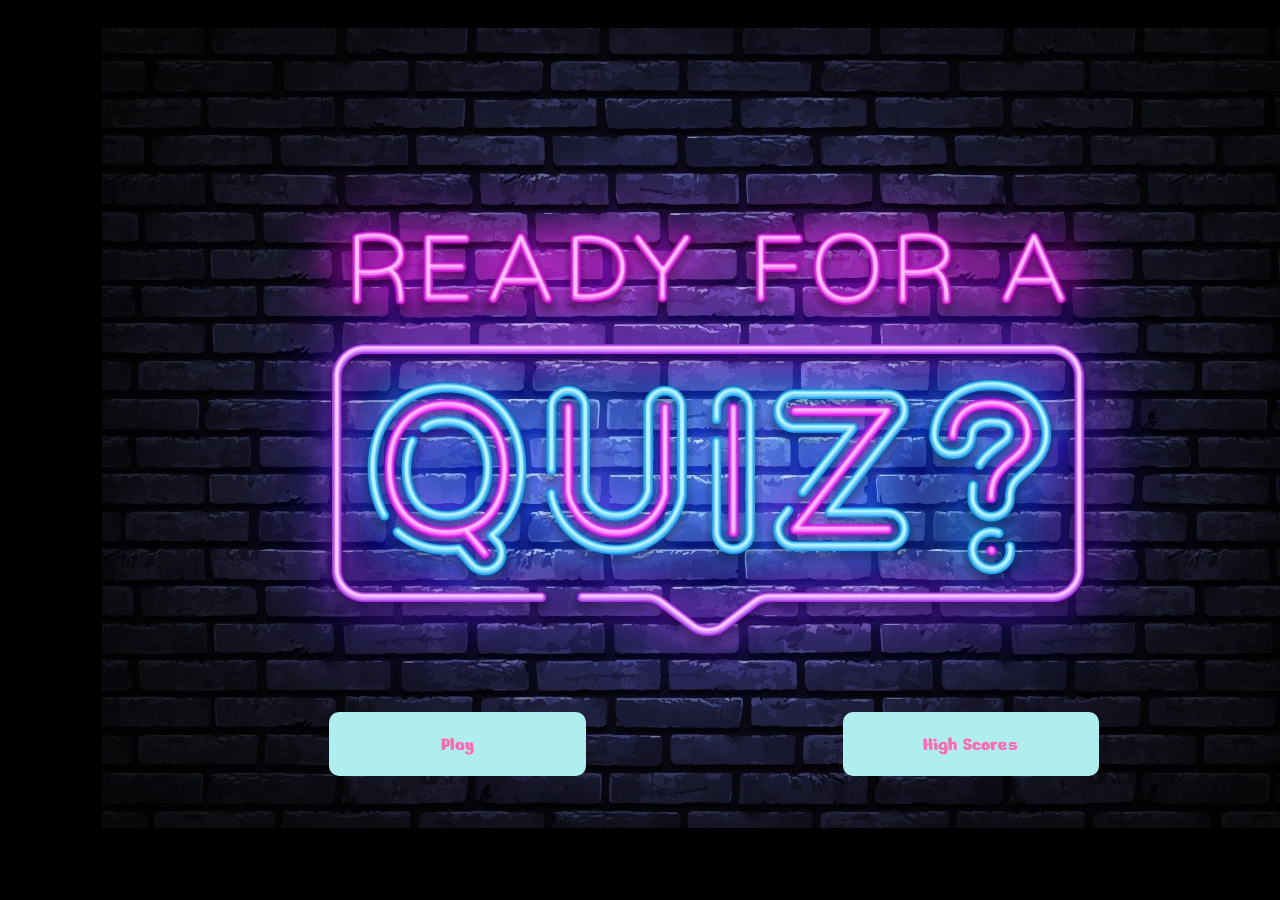
<file: index.html>
<!DOCTYPE html>
<html lang="en-us">

<head>
    <meta charset="UTF-8" />   
    <link rel="stylesheet" href="https://cdn.jsdelivr.net/npm/bootstrap@4.5.3/dist/css/bootstrap.min.css" integrity="sha384-TX8t27EcRE3e/ihU7zmQxVncDAy5uIKz4rEkgIXeMed4M0jlfIDPvg6uqKI2xXr2" crossorigin="anonymous">
    <link rel="stylesheet" href="style.css">
    <title>Quiz Page</title>
</head>

<body>
 
        <div class="container">
            <img src="./Assets/quiz_time.jpg">
            <div id="home" class="flex-column flex-center"></div>
                <a href="game2.html" class="btn" id="play-btn">Play</a>        
                <a href="highscores.html" class="btn" id="highscore-btn">High Scores</a>   
            
        </div>
  

</body>

</html>
</file>
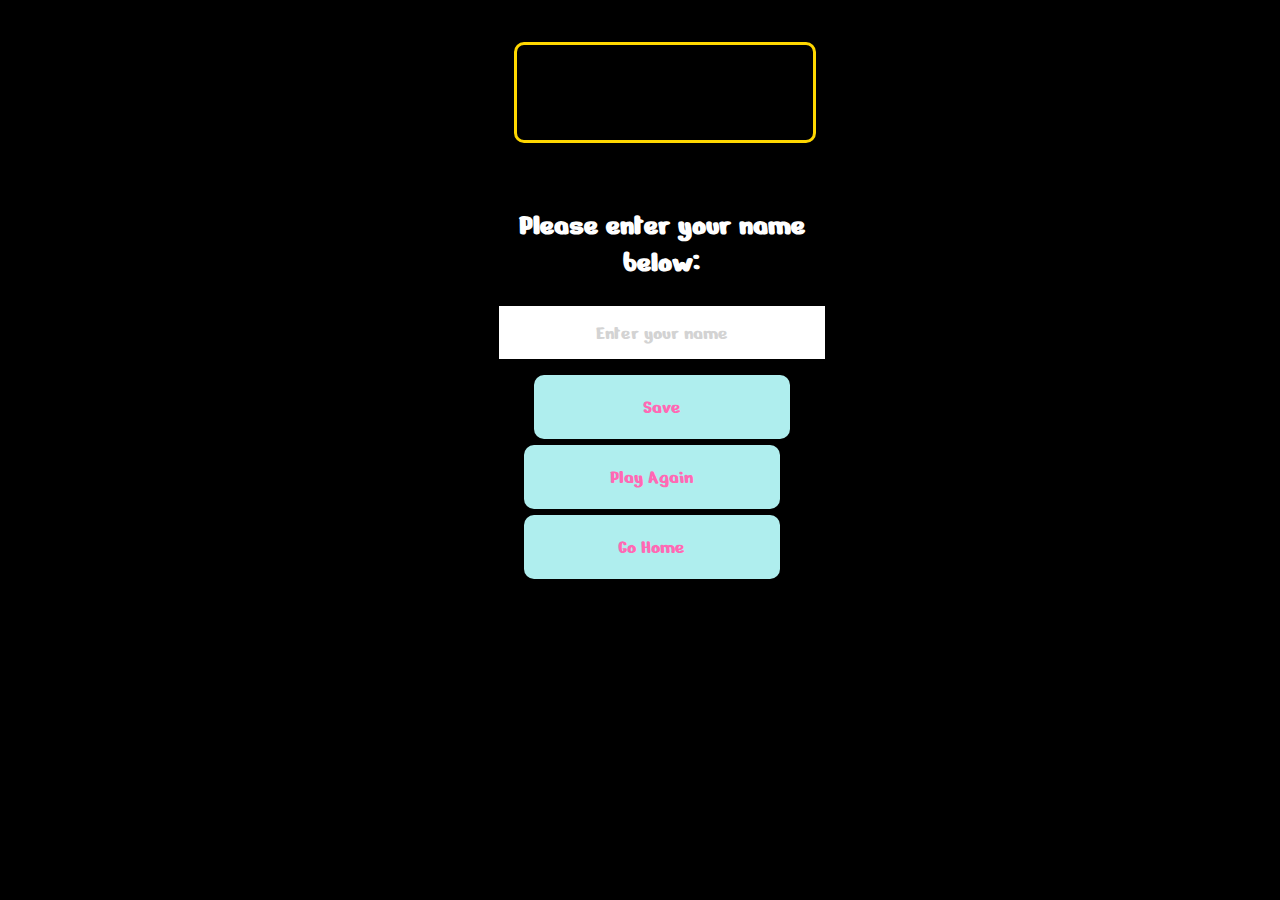
<file: end_game.html>
<!DOCTYPE html>
<html lang="en">
<head>
    <meta charset="UTF-8">
    <meta name="viewport" content="width=device-width, initial-scale=1.0">
    <title>End Game</title>
    <link rel="stylesheet" href="style.css">
</head>
<body>
    <div class="end-container">
        <div id="end" class="flex-center flex-column">
            <h1 id="finalScore">0</h1>

            <form class="end-form-container">
                <h2 id="end-text">Please enter your name below:</h2>

                <input type="text" name="name" id="player" placeholder="Enter your name">
                
                <button class="btn" id="saveScoreBtn" type="submit" onclick="saveHighScore(event)" disabled>Save</button>
            </form>
        </div>

            <a href="game2.html" class="btn" id='btn-play'>Play Again</a>
            <a href="index.html" class="btn" id='btn-home'>Go Home</a>

        
    </div>
    <script src="end_game.js"></script>
</body>
</html>
</file>
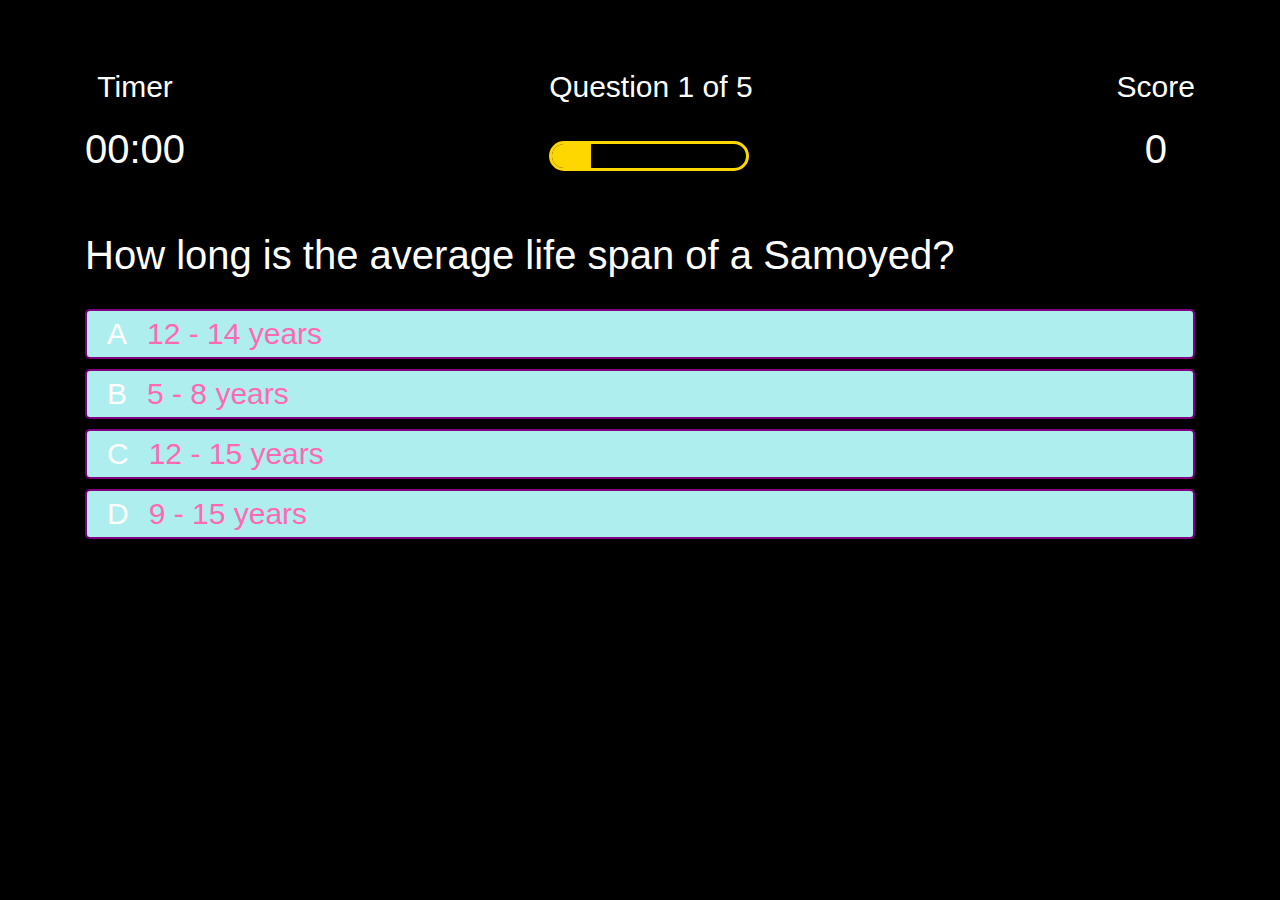
<file: game2.html>
<!DOCTYPE html>
<html lang="en-us">

<head>
    <meta charset="UTF-8" />
    <link rel="stylesheet" href="https://maxcdn.bootstrapcdn.com/bootstrap/4.0.0/css/bootstrap.min.css" integrity="sha384-Gn5384xqQ1aoWXA+058RXPxPg6fy4IWvTNh0E263XmFcJlSAwiGgFAW/dAiS6JXm" crossorigin="anonymous">      
    <link rel="stylesheet" href="quiz_style.css">

    <title>Quiz Page</title>

</head>

<body>
    <div class="container">
        <div id="game" class="justify-center flex-column">
            <!-- Head-Up Display Counters-->
            <div id="hud">
                <div class="hud-item">
                    <p class="hud-prefix">Timer</p>
                    <h1 class="hud-main-text" id="timer">00:00</h1>
                </div>

                <div class="hud-item">
                    <p id="progressText" class="hud-prefix">
                        Question
                    </p>
                    <div id="progressBar">
                        <div id="progressBarFull"></div>
                    </div>
                </div>
                
                <div class="hud-item">
                    <p class="hud-prefix">Score</p>
                    <h1 class="hud-main-text" id="score">0</h1>
                </div>
            </div>

            <!-- Question and Answers -->
            <h1 id="question">What is the answer to this question</h1>

            <div class="choice-container">
                <p class="choice-prefix">A</p>
                <p class="choice-text" data-number="1">Choice</p>
            </div>
            <div class="choice-container">
                <p class="choice-prefix">B</p>
                <p class="choice-text" data-number="2">Choice 2</p>
            </div>
            <div class="choice-container">
                <p class="choice-prefix">C</p>
                <p class="choice-text" data-number="3">Choice 3</p>
            </div>
            <div class="choice-container">
                <p class="choice-prefix">D</p>
                <p class="choice-text" data-number="4">Choice 4</p>
            </div>

        </div>
    </div>

    <script src="script.js"></script> 

</body>

</html>
</file>
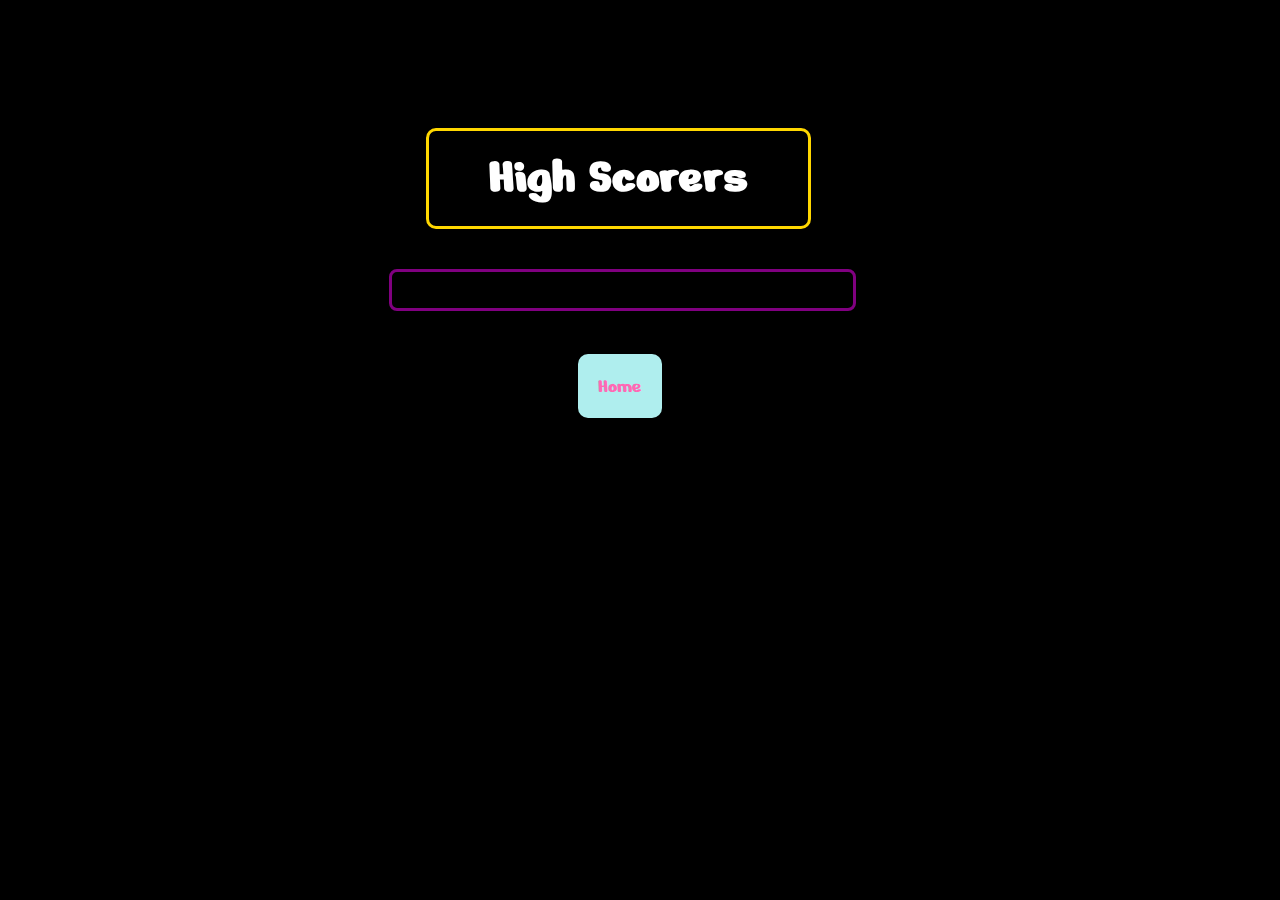
<file: highscores.html>
<!DOCTYPE html>
<html lang="en">
<head>
    <meta charset="UTF-8">
    <meta name="viewport" content="width=device-width, initial-scale=1.0">
    <title>High Scores</title>
    <!--<link rel="stylesheet" href="style.css"> -->
    <link rel="stylesheet" href="highscores.css">
</head>


<body>
    <h1 id="finalScore">High Scorers</h1>
    <div class="high-container">
        <div id="highScores" class="flex-center flex-column">
            <ul id="highScoresList"></ul> 
        </div>
    </div>

    <a href="index.html" class="btn-gohome" id="goHome">Home</a>

    <script src="highscores.js"></script>
</body>

</html>
</file>
<file: style.css>
@import url('https://fonts.googleapis.com/css2?family=Nerko+One&display=swap');

/*initial page*/
body {
    background-color: black;
    font-family: 'Nerko One', cursive;
}

.container {
    width: 100%;
    height: 80%;
    display: flex;
    justify-content: center;
    align-items: center;
    margin-top: 0%;
    padding: 10px;
    text-align: center;
    position: relative;
 }

img {
    background-repeat: no-repeat;
    background-attachment: fixed;
    background-position: center;
    box-sizing: border-box; 
    margin-left: 8%;
    margin-top: 10px;; 
    align-items: center;
    padding: 0;
}

.flex-coloumn {
    display: flex;
    flex-direction: center;
}

.flex-center {
    justify-content: center;
    align-items: center;
}

.justify-center {
    justify-content: center;
}

.text-center {
    text-align: center;
}

.hidden {
    display: none;
}

#play-btn {
    margin-right: 30%;
}

#highscore-btn {
    margin-left: 50%;
}

.btn {
    font-size: 20px;
    padding: 20px 0;
    width: 20%;
    text-decoration: none;
    color: hotpink;
    background-color: paleturquoise;
    border-color: purple;
    border-radius: 10px;
    margin-top: 50%;
    text-align: center;
    position: absolute;
}

.btn:hover {
    background-color: hotpink;
    color: paleturquoise;
    border-color: gold;
    cursor: pointer;
    font-size: 30px;
}

.btn[disabled]:hover {
    cursor: not-allowed;
}

/*end game page*/
.end-container {
    width: 100%;
    height: 80%;
    display: flex;
    align-items: center;
    margin-left: 40%;
 }

.end-form-container {
    width: 100%;
    display: flex;
    flex-direction: column;
    align-items: center;
    max-width: 80%;
}

#finalScore {
    border: gold 3px solid;
    padding-top: 15px;
    margin-bottom: 40px;
    width: 80%;
    height: 80px;
    font-size: 50px;
    text-align: center;
    border-radius: 10px;
    color: white;
}

input {
    margin-bottom: 10px;
    width: 10%;
    padding: 15px;
    font-size: 20px;
    border: none;
}

input::placeholder {
    color: lightgray;
    font-family: 'Nerko One', cursive;
    text-align: center;
}

#player {
    margin-bottom: 10px;
    width: 100%;
    outline: none;
}

#end-text {
    font-size: 30px;
    color:white;
    text-align: center;
}

#saveScoreBtn {
    border: none;
    margin-top: 15%;
    font-family: 'Nerko One', cursive;
}

#btn-home {
    margin-top: 56%;
    margin-left: 10px;
    position: absolute;
}

#btn-play {
    margin-top: 45%;
    margin-left: 10px;
    position: absolute;
}


@media screen and (max-width: 400px){
    .container {
        min-width: 400px;
    }
}

@media screen and (max-width: 768px){
    .container {
        min-width: 768px;
    }
}

@media screen and (max-width: 1080px){
    .container {
        min-width: 1080px;
    }
}
</file>
<file: quiz_style.css>
body {
    background-color: black;
    color: white;
    padding-top: 5%;
}

#question {
    margin-top: 50px;
    margin-bottom: 30px;
}

.choice-container {
    display: flex;
    margin-bottom: 10px;
    width: 100%;
    height: 50px;
    border-radius: 5px;
    background-color: paleturquoise;
    color: hotpink;
    border: purple 2px solid;
    font-size: 30px;
    min-width: 80%;
}

.choice-prefix {
    padding-left: 20px;
    color: white;
}

.choice-text {
    padding-left: 20px;
    width: 100%;
}

.correct {
    background: green;
    color: gold;
}

.incorrect {
    background: red;
    color: black;
}

#hud {
    display: flex;
    justify-content: space-between;
}

.hud-prefix {
    text-align: center;
    font-size: 30px;
}

.hud-main-text {
    text-align: center;
}

#progressBar {
    width: 200px;
    height: 30px;
    border: 3px gold solid;
    margin-top: 2rem;
    border-radius: 50px;
    overflow: hidden;
}

#progressBarFull {
    height: 100%;
    background:gold;
    width: 0%;
}


@media screen and (max-width: 400px){
    .choice-container {
        min-width: 300px;
    }
}

@media screen and (max-width: 768px){
    .choice-container {
        min-width: 700px;
    }
}

@media screen and (max-width: 1080px){
    .choice-container {
        min-width: 1000px;
    }
}
</file>
<file: highscores.css>
@import url('https://fonts.googleapis.com/css2?family=Nerko+One&display=swap');

body {
    font-family: 'Nerko One', cursive;
    background-color: black;
    color: white;
    margin-top:  10%;
    margin-left: 10px;
}

#finalScore {
    border: gold 3px solid;
    padding-top: 15px;
    margin-left: 33%;
    margin-bottom: 40px;
    width: 30%;
    height: 80px;
    font-size: 50px;
    text-align: center;
    border-radius: 10px;
}

.high-container {
    width: 35%;
    height: 50%;
    justify-content: center;
    align-items: center;
    margin-top: 0%;
    margin-bottom: 5%;
    margin-left: 30%;
    padding: 10px;
    text-align: center;
    border: purple 3px solid;
    border-radius: 8px;
 }

#goHome {
    font-size: 20px;
    padding: 20px;
    width: 70%;
    color: hotpink;
    background-color: paleturquoise;
    border-color: purple;
    border-radius: 10px;
    text-align: center;
    text-decoration: none;
    margin-left: 45%;
}

#highScoresList {
    list-style: none;
    margin-bottom: 10px;
}

.high-score {
    font-size: 30px;
}

@media screen and (max-width: 400px){
    .container {
        min-width: 400px;
    }
}

@media screen and (max-width: 768px){
    .container {
        min-width: 768px;
    }
}

@media screen and (max-width: 1080px){
    .container {
        min-width: 1080px;
    }
}
</file>
